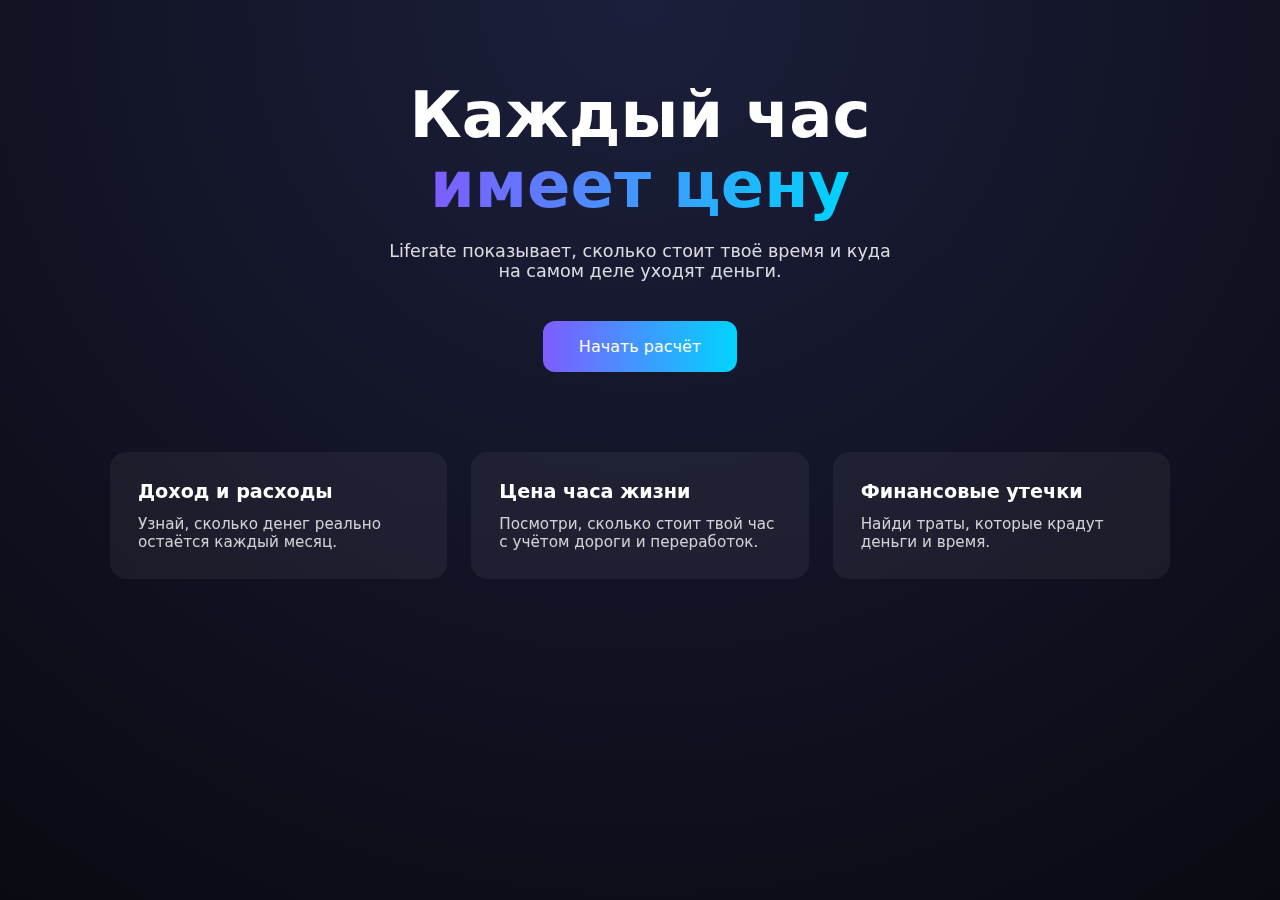
<file: LifeRent/index.html>
<!DOCTYPE html>
<html lang="ru">
<head>
  <meta charset="UTF-8" />
  <meta name="viewport" content="width=device-width, initial-scale=1.0"/>
  <title>Liferate — каждый час имеет цену</title>
  <link rel="stylesheet" href="css/style.css" />
</head>
<body>

  <main class="container">
    <section class="hero">
      <h1>
        Каждый час<br>
        <span>имеет цену</span>
      </h1>

      <p>
        Liferate показывает, сколько стоит твоё время
        и куда на самом деле уходят деньги.
      </p>

      <button class="cta">
        Начать расчёт
      </button>
    </section>

    <section class="features">
      <div class="card">
        <h3>Доход и расходы</h3>
        <p>Узнай, сколько денег реально остаётся каждый месяц.</p>
      </div>

      <div class="card">
        <h3>Цена часа жизни</h3>
        <p>Посмотри, сколько стоит твой час с учётом дороги и переработок.</p>
      </div>

      <div class="card">
        <h3>Финансовые утечки</h3>
        <p>Найди траты, которые крадут деньги и время.</p>
      </div>
    </section>
  </main>

  <script src="js/app.js"></script>
</body>
</html>
</file>
<file: LifeRent/css/style.css>
* {
  margin: 0;
  padding: 0;
  box-sizing: border-box;
  font-family: 'Inter', system-ui, sans-serif;
}

body {
  background: radial-gradient(circle at top, #1b1f3b, #0a0a12);
  color: #ffffff;
  min-height: 100vh;
}

.container {
  max-width: 1100px;
  margin: 0 auto;
  padding: 80px 20px;
}

.hero {
  text-align: center;
  margin-bottom: 80px;
}

.hero h1 {
  font-size: clamp(2.5rem, 5vw, 4rem);
  line-height: 1.1;
  margin-bottom: 20px;
}

.hero h1 span {
  background: linear-gradient(90deg, #7f5cff, #00d4ff);
  -webkit-background-clip: text;
  -webkit-text-fill-color: transparent;
}

.hero p {
  font-size: 1.1rem;
  opacity: 0.85;
  max-width: 520px;
  margin: 0 auto 40px;
}

.cta {
  padding: 16px 36px;
  font-size: 1rem;
  border: none;
  border-radius: 12px;
  cursor: pointer;
  color: #fff;
  background: linear-gradient(90deg, #7f5cff, #00d4ff);
  transition: transform 0.2s ease, box-shadow 0.2s ease;
}

.cta:hover {
  transform: translateY(-2px);
  box-shadow: 0 10px 30px rgba(127, 92, 255, 0.4);
}

.features {
  display: grid;
  grid-template-columns: repeat(auto-fit, minmax(250px, 1fr));
  gap: 24px;
}

.card {
  background: rgba(255, 255, 255, 0.05);
  border-radius: 16px;
  padding: 28px;
  backdrop-filter: blur(10px);
  transition: transform 0.2s ease;
}

.card:hover {
  transform: translateY(-4px);
}

.card h3 {
  margin-bottom: 12px;
  font-size: 1.2rem;
}

.card p {
  font-size: 0.95rem;
  opacity: 0.8;
}
</file>
